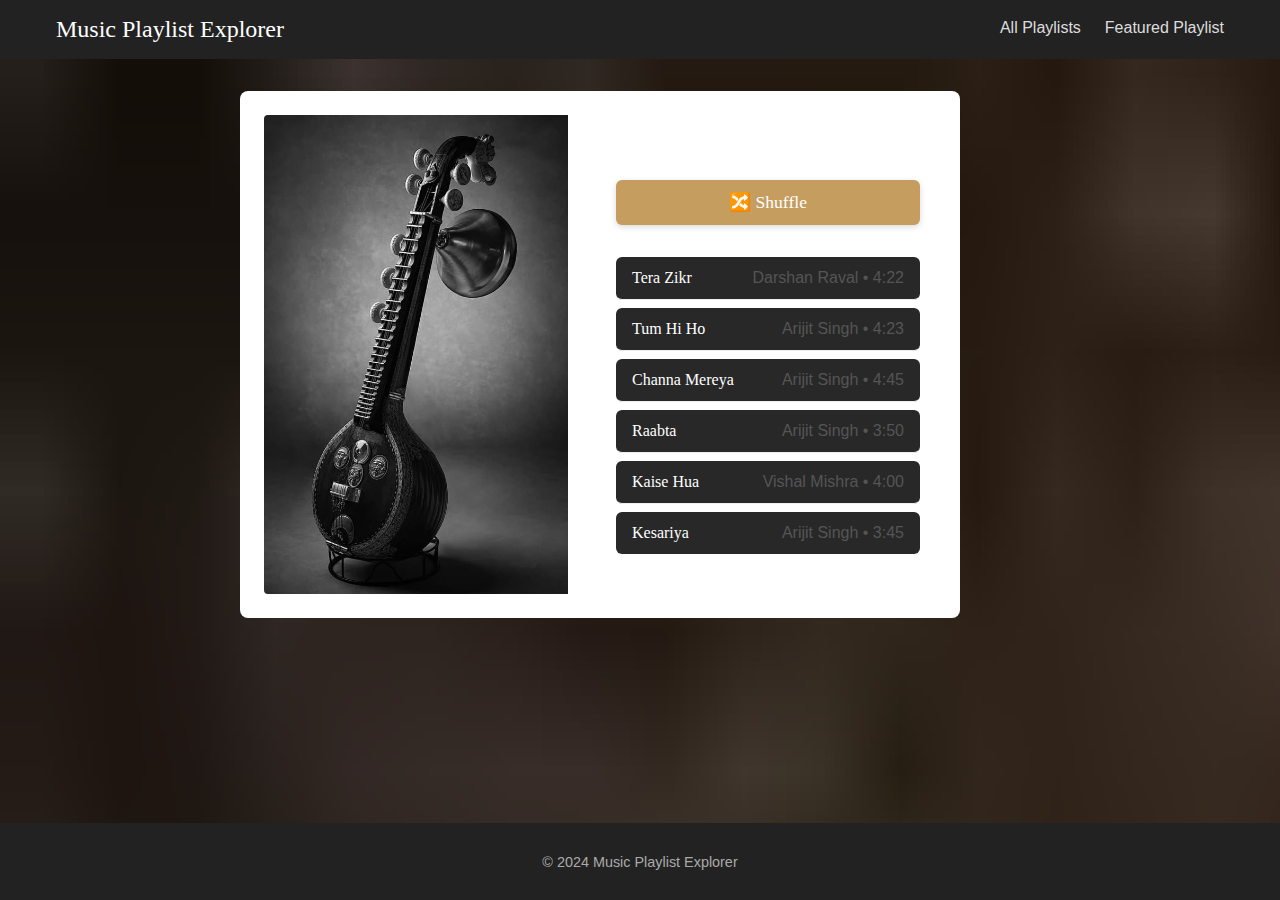
<file: music-playlist-creator/featured.html>
<!DOCTYPE html>
<html lang="en">
<head>
  <meta charset="UTF-8" />
  <meta name="viewport" content="width=device-width, initial-scale=1.0"/>
  <title>Featured Playlist – Music Playlist Explorer</title>
  <link rel="stylesheet" href="style.css"/>
</head>
<body>
  <header class="site-header">
    <div class="header-content">
      <h1 class="site-title">Music Playlist Explorer</h1>
      <nav class="main-nav">
  <a href="./index.html" class="nav-link">All Playlists</a>
  <a href="./featured.html" class="nav-link">Featured Playlist</a>
</nav>

    </div>
  </header>

  <main>
    <section class="featured-container">
      <!-- JS will inject your featured playlist -->
    </section>
  </main>

  <footer>
    <p>© 2024 Music Playlist Explorer</p>
  </footer>

  <script>
    // featured.js inlined
    document.addEventListener('DOMContentLoaded', () => {
      fetch('data/data.json')
        .then(r => r.json())
        .then(json => {
          const pls = json.playlists;
          const pl = pls[Math.floor(Math.random() * pls.length)];
          render(pl);
        })
        .catch(console.error);

      function shuffle(arr) {
        for (let i = arr.length - 1; i > 0; i--) {
          const j = Math.floor(Math.random() * (i + 1));
          [arr[i], arr[j]] = [arr[j], arr[i]];
        }
      }

      function render(pl) {
        const out = document.querySelector('.featured-container');
        out.innerHTML = `
          <div class="modal-content featured">
            <div class="modal-header">
              <img src="${pl.playlist_art}" alt="${pl.playlist_name}" class="modal-cover">
              <div class="modal-info">
                <h2 class="modal-title">${pl.playlist_name}</h2>
                <p class="modal-creator">${pl.playlist_author}</p>
              </div>
            </div>
            <div class="modal-body">
              <h3>Songs</h3>
              <button class="shuffle-button">🔀 Shuffle</button>
              <ul class="song-list">
                ${pl.songs.map(s => `
                  <li class="song">
                    <span class="song-title">${s.title}</span>
                    <span class="song-artist-duration">${s.artist} • ${s.duration}</span>
                  </li>
                `).join('')}
              </ul>
            </div>
          </div>
        `;
        out.querySelector('.shuffle-button').onclick = () => {
          shuffle(pl.songs);
          render(pl);
        };
      }
    });
  </script>
</body>
</html>
</file>
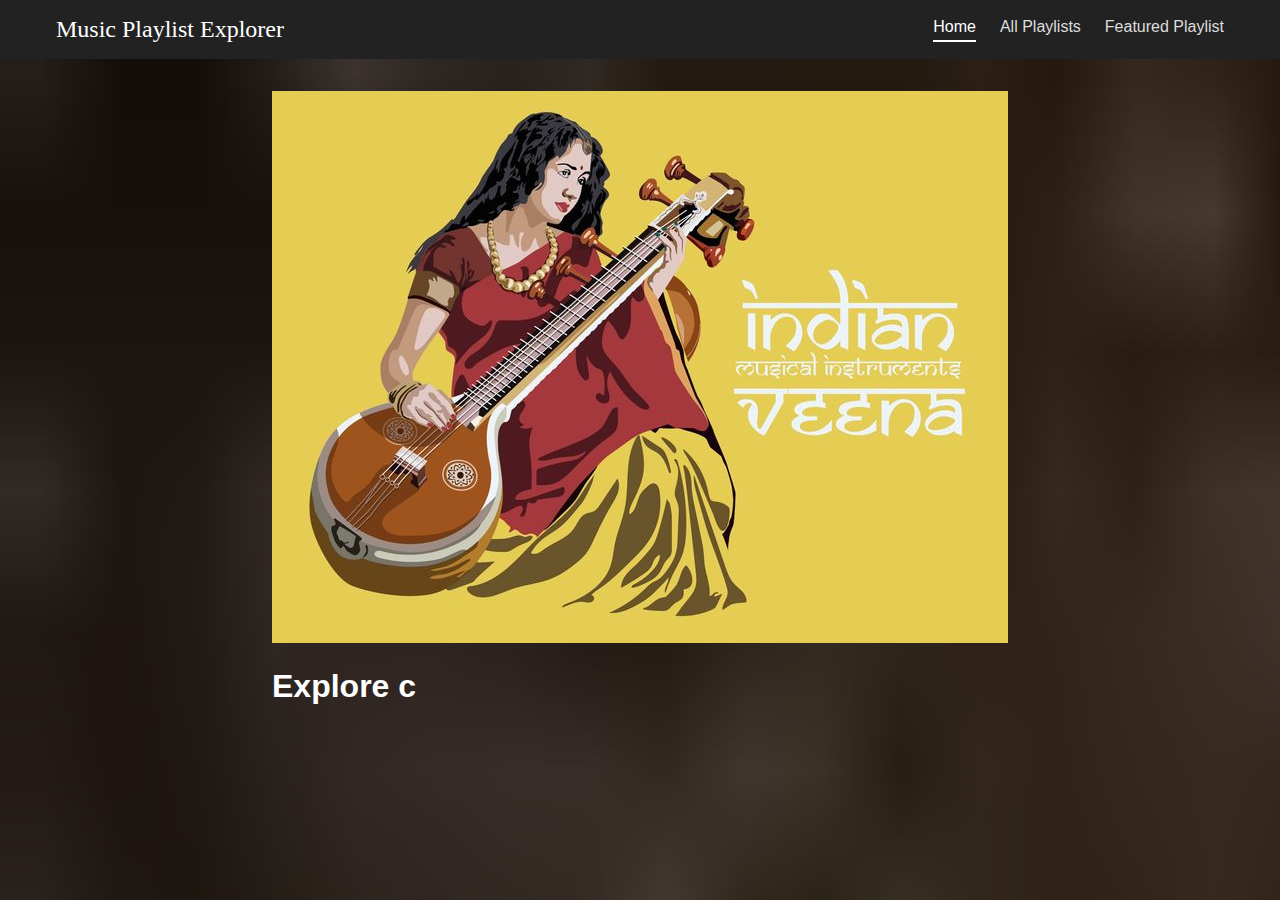
<file: music-playlist-creator/home.html>
<!DOCTYPE html>
<html lang="en">
<head>
  <meta charset="UTF-8" />
  <meta name="viewport" content="width=device-width, initial-scale=1.0" />
  <title>Home – Music Playlist Explorer</title>
  <link rel="stylesheet" href="style.css" />
</head>
<body>
  <!-- Header with clickable title -->
  <header class="site-header">
    <div class="header-content">
      <h1 class="site-title">
        <a href="home.html">Music Playlist Explorer</a>
      </h1>
      <nav class="main-nav">
        <a href="home.html" class="nav-link active">Home</a>
        <a href="index.html" class="nav-link">All Playlists</a>
        <a href="featured.html" class="nav-link">Featured Playlist</a>
      </nav>
    </div>
  </header>

  <!-- Hero section with GIF and typing text -->
  <main class="home-hero">
    <div class="gif-container">
      <img src="assets/img/hero.gif" alt="Animated music background" />
    </div>
    <h1 id="typewriter"></h1>
  </main>

  <script>
    const message = "Explore curated music playlists and discover your next favorite track!";
    let idx = 0;
    function typeWriter() {
      if (idx < message.length) {
        document.getElementById("typewriter").innerHTML += message.charAt(idx);
        idx++;
        setTimeout(typeWriter, 80);
      }
    }
    document.addEventListener("DOMContentLoaded", typeWriter);
  </script>
</body>
</html>
</file>
<file: music-playlist-creator/style.css>
/* Reset & base */
* {
  box-sizing: border-box;
}
body {
  font-family: 'Arial', sans-serif;
  margin: 0;
  padding: 0;
  background-color: #f8f8f8;
}

/* Header */
.site-header {
  background: #222;
  color: #fff;
  padding: 1rem 0;
}
.header-content {
  max-width: 1200px;
  margin: 0 auto;
  display: flex;
  align-items: center;
  justify-content: space-between;
  padding: 0 1rem;
}
.site-title {
  margin: 0;
  font-size: 1.5rem;
}
.main-nav {
  display: flex;
  gap: 1.5rem;
}
.main-nav .nav-link {
  color: #ddd;
  text-decoration: none;
  padding-bottom: 0.25rem;
  transition: color 0.2s;
}
.main-nav .nav-link:hover,
.main-nav .nav-link.active {
  color: #fff;
  border-bottom: 2px solid #fff;
}

/* Main grid */
main {
  max-width: 1200px;
  margin: 2rem auto;
  padding: 0 1rem;
}
.playlist-cards {
  display: grid;
  grid-template-columns: repeat(auto-fit, minmax(250px, 1fr));
  gap: 1.5rem;
}

/* Playlist card */
.playlist-card {
  background: #fff;
  border-radius: 8px;
  overflow: hidden;
  box-shadow: 0 2px 8px rgba(0,0,0,0.1);
  cursor: pointer;
  transition: transform 0.2s, box-shadow 0.2s;
}
.playlist-card:hover {
  transform: translateY(-4px);
  box-shadow: 0 4px 16px rgba(0,0,0,0.15);
}
.playlist-cover {
  display: block;
  width: 100%;
  height: auto;
}
.playlist-info {
  padding: 1rem;
}
.playlist-title {
  margin: 0 0 0.5rem;
  font-size: 1.1rem;
}
.playlist-creator {
  margin: 0 0 1rem;
  color: #555;
  font-size: 0.9rem;
}
.like-container {
  display: flex;
  align-items: center;
  gap: 0.5rem;
}
.like-count {
  font-weight: bold;
}
.like-button {
  background: transparent;
  border: none;
  cursor: pointer;
  font-size: 1.2rem;
  line-height: 1;
  transition: color 0.2s;
}
.like-button:hover .like-icon {
  color: red;
}

/* Footer */
footer {
  background: #222;
  color: #aaa;
  text-align: center;
  padding: 1rem 0;
  font-size: 0.9rem;
}

/* Modal overlay */
.modal-overlay {
  position: fixed;
  top: 0; left: 0; right: 0; bottom: 0;
  background: rgba(0,0,0,0.6);
  display: flex;
  align-items: center;
  justify-content: center;
  z-index: 1000;
}
.modal-overlay[hidden] {
  display: none;
}

/* Modal content */
.modal-content {
  background: #fff;
  border-radius: 8px;
  width: 90%;
  max-width: 800px;
  max-height: 80vh;
  overflow-y: auto;
  padding: 1.5rem;
  position: relative;
}
.modal-close {
  position: absolute;
  top: 1rem;
  right: 1rem;
  background: transparent;
  border: none;
  font-size: 1.5rem;
  cursor: pointer;
}

/* Modal header */
.modal-header {
  display: flex;
  align-items: center;
  gap: 1rem;
  margin-bottom: 1rem;
}
.modal-cover {
  width: 100px;
  height: 100px;
  object-fit: cover;
  border-radius: 4px;
}
.modal-info .modal-title {
  margin: 0;
  font-size: 1.4rem;
}
.modal-info .modal-creator {
  margin: 0.25rem 0 0;
  color: #666;
}

/* Modal body & shuffle */
.modal-body h3 {
  margin-top: 0;
}
.shuffle-button {
  display: inline-flex;
  align-items: center;
  gap: 0.5rem;
  margin: 0.5rem 0 1rem;
  padding: 0.5rem 1rem;
  background: #f0f0f0;
  border: 1px solid #ccc;
  border-radius: 4px;
  cursor: pointer;
  font-size: 0.9rem;
  transition: background 0.2s;
}
.shuffle-button:hover {
  background: #e0e0e0;
}

/* Song list */
.song-list {
  list-style: none;
  margin: 0;
  padding: 0;
}
.song {
  display: flex;
  justify-content: space-between;
  padding: 0.5rem 0;
  border-bottom: 1px solid #eee;
}
.song:last-child {
  border-bottom: none;
}
.song-title {
  font-weight: 500;
}
.song-artist-duration {
  color: #555;
}

.playlist-cover {
  display: block;
  width: 100%;
  height: 500px;       /* pick a fixed height you like */
  object-fit: cover;   /* crop/scale to fill without distortion */
}

.modal-cover {
  width: 150px;        /* or whatever fixed size works */
  height: 150px;
  object-fit: cover;
  border-radius: 4px;  /* keep your existing rounding */
}

html, body {
  height: 100%;
  margin: 0;
}

body {
  display: flex;
  flex-direction: column;
}

main {
  flex: 1; /* take up remaining space */
}

.playlist-cards {
  display: flex;
  flex-wrap: nowrap;        /* keep them in one row */
  gap: 1.5rem;
  overflow-x: auto;         /* allow sideways scroll if too many cards */
  padding: 1rem;            /* optional: give some breathing room */
}

.playlist-card {
  flex: 0 0 250px;          /* each card is 250px wide, no shrink */
}

/* ——— Aesthetic song list rows ——— */
.song-list {
  padding: 0;
  margin: 1rem 0;
}
.song {
  display: flex;
  align-items: center;
  justify-content: space-between;
  background: #282828;
  color: #fff;
  padding: 0.75rem 1rem;
  margin-bottom: 0.5rem;
  border-radius: 6px;
  transition: background 0.2s;
}
.song:hover {
  background: #383838;
}
/* Left block: play/skip + text */
.song-controls {
  display: flex;
  align-items: center;
  gap: 0.75rem;
}
.btn-play,
.btn-skip {
  background: transparent;
  border: none;
  color: #1db954;    /* Spotify green */
  font-size: 1.1rem;
  cursor: pointer;
}
.btn-play:hover,
.btn-skip:hover {
  color: #1ed760;
}
.song-details {
  display: flex;
  flex-direction: column;
}
.song-title {
  font-size: 1rem;
}
.song-artist {
  font-size: 0.85rem;
  color: #b3b3b3;
}
/* Right block: duration + extras */
.song-duration {
  flex-shrink: 0;
  font-size: 0.9rem;
  color: #b3b3b3;
}
.song-extras {
  display: flex;
  align-items: center;
  gap: 0.5rem;
  margin-left: 1rem;
}
.btn-add,
.btn-more {
  background: transparent;
  border: none;
  color: #b3b3b3;
  cursor: pointer;
  font-size: 1.2rem;
}
.btn-add:hover,
.btn-more:hover {
  color: #fff;
}
body {
  /* soft diagonal gradient */
  background: linear-gradient(135deg, #1f1c2c, #928dab);
  /* or a very low-opacity repeating SVG pattern */
  /* background-image: url('/images/pattern.svg'); background-repeat: repeat; opacity: 0.05; */
}
.hero-bg {
  position: relative; height: 60vh; overflow: hidden;
  
}
.hero-bg img {
  width: 100%; height: 100%; object-fit: cover;
  filter: brightness(0.6);
}
.hero-overlay {
  position: absolute; top: 0; left: 0; width: 100%; height: 100%;
  display: flex; align-items: center; justify-content: center;
  color: white; text-shadow: 0 2px 8px rgba(0,0,0,0.7);
}

/* Remove the flex rules you added here… */
.playlist-cards {
  /* display: flex;
  flex-wrap: nowrap;
  overflow-x: auto; */
  
  /* …and replace with: */
  display: grid;
  grid-template-columns: repeat(3, 1fr);
  gap: 1.5rem;
}
body {
  /* 1) Noise tile (repeat), 2) Purple gradient */
  background-image:
    url('assets/img/noise-50.png'),
    linear-gradient(135deg, #1f1c2c, #4b436c, #928dab);
  background-repeat: repeat;       /* noise repeats, gradient doesn’t mind */
  background-size: 50000px 50000px, cover; /* first layer is 50×50 tile, second covers */
  color: #fff;
}
:root {
  --font-heading: 'EB Garamond', serif;
  --font-subheading: 'Montserrat', sans-serif;
  --font-body:     'Roboto', sans-serif;

  --header-bg:     rgba(31, 28, 44, 0.9);
  --card-bg:       #F7F4EA;
  --text-dark:     #333;
  --text-light:    #FFF;
}
/* Site title */
.site-title {
  font-family: var(--font-heading);
  font-weight: 600;   /* uses the 600 weight of EB Garamond */
  color: var(--text-light);
}

/* Playlist titles */
.playlist-title {
  font-family: var(--font-heading);
  font-weight: 400;   /* lighter EB Garamond for card titles */
  color: var(--text-dark);
}

/* Keep nav links in Montserrat */
.main-nav .nav-link {
  font-family: var(--font-subheading);
}

/* Body text stays Roboto */
body {
  font-family: var(--font-body);
}

/* Base: mobile-first, 1 column */
.playlist-cards {
  display: grid;
  grid-template-columns: 1fr;
  gap: 1.5rem;
}
/* Force 3 cards per row, wrapping into further rows as needed */
.playlist-cards {
  display: grid;
  grid-template-columns: repeat(3, 1fr);
  gap: 1.5rem; /* match your existing gutter */
}

.like-count {
  color: #000 !important;
}

/* lay out the modal as two columns */
.modal-content {
  display: flex;
  align-items: flex-start;
  gap: 2rem;             /* space between the two columns */
}

/* keep the header (image + meta) from shrinking */
.modal-header {
  flex-shrink: 0;
  margin-bottom: 0;      /* kill any old bottom margin */
}

/* make the body (songs) fill the remaining space */
.modal-body {
  flex: 1;
  margin-top: 0;         /* reset so it sits at the top of the column */
}
/* Base: 1 column on very small screens */
.playlist-cards {
  display: grid;
  gap: 1.5rem;
  grid-template-columns: 1fr;
}

/* ≥600px: 2 columns */
@media (min-width: 600px) {
  .playlist-cards {
    grid-template-columns: repeat(2, 1fr);
  }
}

/* ≥900px: 3 columns */
@media (min-width: 900px) {
  .playlist-cards {
    grid-template-columns: repeat(3, 1fr);
  }
}
/* On small screens, stack the modal sections vertically */
@media (max-width: 768px) {
  .modal-content {
    flex-direction: column;
  }

  /* give breathing room between image/meta and songs */
  .modal-header {
    margin-bottom: 1.5rem;
  }

  /* make sure the song list sits flush after the header */
  .modal-body {
    margin-top: 0;
  }
}
/* Modal song rows: left-align title & artist */
.song {
  display: flex;
  align-items: center;
  gap: 1rem;
}

.song-details {
  display: flex;
  flex-direction: column;
  align-items: flex-start;  /* <-- left-align the two lines */
  text-align: left;         /* <-- ensure text is flush left */
  flex: 1;                  /* <-- take up remaining space */
}

.song-title,
.song-artist {
  margin: 0;                /* <-- reset any extra margins */
}

/* Make modal a 2-column layout, equal widths */
.modal-content {
  display: flex;
  align-items: stretch; /* stretch children to same height */
}

/* Left column: cover art, fills half */
.modal-header {
  flex: 1;
  padding: 0;         /* remove extra spacing */
}

/* Right column: the songs list + buttons */
.modal-body {
  flex: 1;
  padding: 1rem;      /* keep your existing padding if desired */
}

/* Make the cover image fill its column */
.modal-cover {
  width: 100%;
  height: 100%;
  object-fit: cover;
  border-radius: 4px 0 0 4px;  /* round only the left corners */
}

/* Hide the author name */
.modal-creator {
  display: none;
}
/* Ensure both columns stretch to the same height */
.modal-content {
  display: flex;
  align-items: stretch;
}

/* Make the right column a flex container */
.modal-body {
  flex: 1;                    /* fill half the modal */
  display: flex;
  flex-direction: column;
  /* OPTION A: Center a short list vertically */
  justify-content: center;
  /* OPTION B: Instead of centering, let it scroll if it overflows:
     uncomment the lines below and remove justify-content: center; */
/* overflow-y: auto;
   padding-right: 1rem;  /* keep a little breathing room for the scrollbar *\/
*/
}

/* Then make the <ul> take up available space if you’re using scrolling */
.modal-body .song-list {
  flex: 1;
}
/* Hide the “Sarvesh T” line */
.playlist-creator {
  display: none;
}

/* Center & bump up the title */
.playlist-info {
  text-align: center;
}
.playlist-title {
  font-size: 1.5rem;          /* larger title */
  margin: 0.5rem 0;
  transition: color 0.2s ease;
}

/* On hover, change title to a complementary gold */
.playlist-card:hover .playlist-title {
  color: #f1c40f;
  cursor: pointer;
}

/* turn playlist-info into a column flex-container */
.playlist-info {
  display: flex;
  flex-direction: column;
  align-items: center;     /* center titles & any other elements by default */
}

/* override the like-container to align to the left */
.playlist-info .like-container {
  align-self: flex-start;  /* push it over to the left edge */
  margin-top: auto;        /* keep it at the bottom of the column */
}
/* center the heart+count under the title and nudge it up */
.playlist-info {
  display: flex;
  flex-direction: column;
  align-items: center;
}

.playlist-info .like-container {
  /* override the old align-self and margin-top:auto */
  align-self: center !important;
  margin-top: -0.5rem !important;  /* pull it up half a rem */
}


.shuffle-button {
  display: inline-flex;
  align-items: center;
  justify-content: center;
  gap: 0.5rem;
  font-size: 1.1rem;
  padding: 0.75rem 1.5rem;
  background-color: #C59D5F;       /* warm gold/brown complement */
  color: #fff;
  border: none;
  border-radius: 6px;
  box-shadow: 0 2px 6px rgba(0,0,0,0.15);
  transition: background-color 0.2s ease, transform 0.2s ease;
  cursor: pointer;
}

.shuffle-button:hover {
  background-color: #D4AF37;       /* lighter gold on hover */
  transform: translateY(-2px);     /* subtle lift */
}

/* bump space between title and like-count */
.playlist-title {
  margin-bottom: 0.75rem;  /* increase from default 0.5rem */
}

/* bump space above the heart row */
.like-container {
  margin-top: 0.75rem;  
}

/* (optional) heavier line‐height for multi‐line text */
.playlist-info {
  line-height: 1.9;
}
/* Apply EB Garamond to modal headings, song text, and the shuffle button */
:root {
  --font-heading: 'EB Garamond', serif;
}

.shuffle-button,
.song-title,
.song-artist,
.modal-title {
  font-family: var(--font-heading);
}
.song-list em {
  font-family: var(--font-heading);
}
.song-controls {
  display: inline-flex;
  gap: 0.75rem;
  align-items: center;
  margin-left: auto;  /* push them over to the right */
}
.btn-play, .btn-skip {
  background: none;
  border: none;
  font-size: 1.2rem;
  cursor: pointer;
  color: #fff;
  transition: color 0.2s;
}
.btn-play:hover, .btn-skip:hover {
  color: #f1c40f;   /* your gold accent */
}
/* Hero with GIF background */
.hero-bg {
  position: relative;
  height: 60vh;                       /* or whatever height you like */
  background: url('assets/back.gif')  /* path to your GIF */
              center center / cover   /* center & cover the container */
              no-repeat;
  overflow: hidden;
}

/* Darken it a bit and keep your overlay text readable */
.hero-bg::before {
  content: '';
  position: absolute;
  inset: 0;
  background: rgba(0, 0, 0, 0.4);     /* tweak opacity to taste */
}
.hero-overlay {
  position: relative; /* above the dark layer */
  z-index: 1;
}
/* Search input in header */
#search-input {
  margin-left: 2rem;
  padding: 0.4rem 0.75rem;
  border-radius: 4px;
  border: 1px solid #ccc;
  font-family: var(--font-body);
  font-size: 0.9rem;
  width: 200px;
  transition: border-color 0.2s;
}

#search-input:focus {
  border-color: #C59D5F;
  outline: none;
  box-shadow: 0 0 4px rgba(197, 157, 95, 0.5);
}
/* Make the site title thinner */
.site-title {
  font-weight: 500;   /* or try 300 if you want even lighter */
}
.site-title a {
  color: inherit;       /* keep the same white (or whatever) */
  text-decoration: none;
  font-family: var(--font-heading); /* EB Garamond */
  font-weight: 400;     /* your lighter heading weight */
}
/* 1) Make all modal text use EB Garamond & black */
#add-modal,
#add-modal * {
  font-family: 'EB Garamond', serif;
  color: #111;               /* dark charcoal */
}

/* 2) Enlarge the modal container */
#add-modal .modal-content {
  max-width: 600px;          /* a bit wider */
  width: 90%;
  padding: 2rem;             /* more breathing room */
}

/* 3) Lay out your form inputs in a neat two-column grid */
#add-form {
  display: grid;
  grid-template-columns: 1fr 1fr;
  gap: 1rem 2rem;
  align-items: start;
  margin-top: 1rem;
}

/* 4) Make labels block-level and inputs full width */
#add-form label {
  display: flex;
  flex-direction: column;
  font-weight: 500;
  margin-bottom: 0.25rem;
}
#add-form input {
  width: 100%;
  padding: 0.5rem;
  border: 1px solid #ccc;
  border-radius: 4px;
}

/* 5) Span the song-list container across both columns */
#songs-list {
  grid-column: 1 / -1;
  display: grid;
  grid-template-columns: 1fr 1fr 1fr;  /* title, artist, duration */
  gap: 0.5rem 1rem;
  margin-bottom: 1rem;
}
#songs-list .song-input-row {
  display: contents;  /* allow its children to flow into the parent grid */
}

/* 6) Style your buttons */
#add-song-btn,
#add-form button[type="submit"] {
  grid-column: 1 / -1;       /* full width */
  padding: 0.75rem;
  font-family: 'EB Garamond', serif;
  font-size: 1rem;
  background: #C59D5F;        /* your gold accent */
  color: white;
  border: none;
  border-radius: 6px;
  cursor: pointer;
  text-align: center;
  margin-top: 0.5rem;
}
#add-song-btn:hover,
#add-form button[type="submit"]:hover {
  background: #D4AF37;
}

/* 7) Tweak heading in the modal */
#add-modal h2 {
  margin-top: 0;
  font-size: 1.75rem;
  text-align: center;
  grid-column: 1 / -1;
}

/* 8) Close-button position */
#add-modal .modal-close {
  position: absolute;
  top: 1rem;
  right: 1rem;
  font-size: 1.5rem;
  color: #333;
}
/* Make the form labels larger */
#add-form label {
  font-size: 1.125rem;    /* ~18px */
  font-weight: 600;       /* a bit bolder if you like */
}

/* If you also want your input placeholders slightly bigger */
#add-form input::placeholder {
  font-size: 1rem;        /* ~16px */
  opacity: 0.7;           /* a little subtle */
}
#add-modal h2 {
  font-size: 2rem;        /* ~32px */
}
/* style.css */

.playlist-info {
  position: relative;
}

.delete-button {
  position: absolute;
  top: 0.5rem;
  right: 0.5rem;
  background: transparent;
  border: none;
  font-size: 1.2rem;
  cursor: pointer;
  opacity: 0.6;
  transition: opacity 0.2s;
}
.delete-button:hover {
  opacity: 1;
}
.playlist-author {
  color: #000;           /* black text */
  font-weight: 500;      /* semibold, adjust as you like */
  margin-right: 0.5rem;  /* breathing room before the number */
  font-family: 'EB Garamond', serif;  /* your EB Garamond font */
}
.like-container {
  display: flex;
  align-items: center;
  gap: 0.5rem;
}
.like-count {
  font-weight: 600;
  color: #333;
}
.like-button .like-icon {
  font-size: 1rem;
  line-height: 1;
  color: var(--primary-gold); /* if you turn hearts gold on “liked” */
}
.site-header .header-content {
  display: flex;
  align-items: center;
  justify-content: space-between; /* logo / controls / nav spread */
}

/* ensure controls themselves are centered within their container */
.controls {
  display: flex;
  align-items: center;
  gap: 0.5rem;
}
</file>
